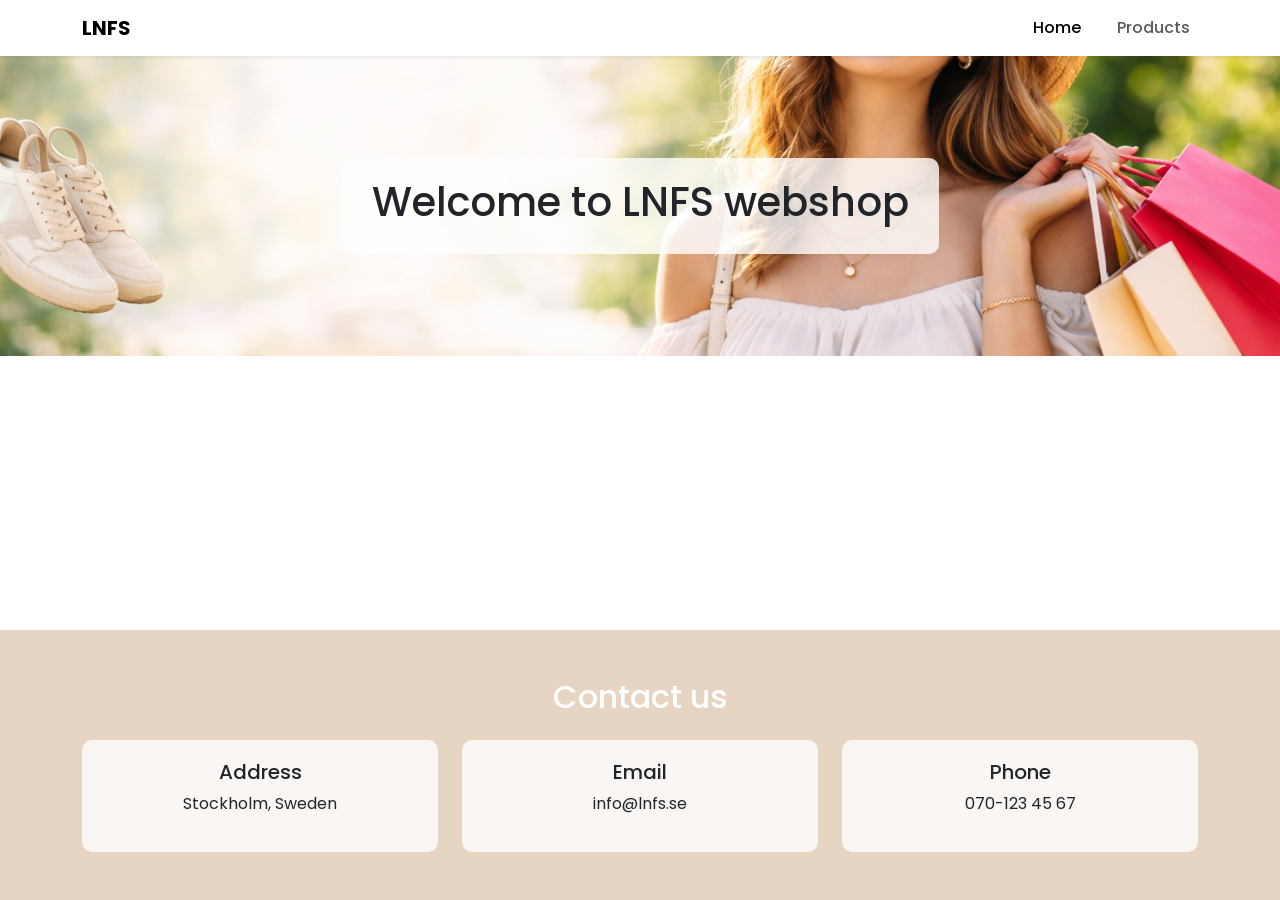
<file: index.html>
<!doctype html>
<html lang="en">

<head>
    <meta charset="UTF-8" />
    <meta name="viewport" content="width=device-width, initial-scale=1.0" />
    <title>LNFS Webshop</title>

    <link href="https://cdn.jsdelivr.net/npm/bootstrap@5.3.0/dist/css/bootstrap.min.css" rel="stylesheet" />
    <link href="https://fonts.googleapis.com/css2?family=Poppins&display=swap" rel="stylesheet" />
    <link href="style.css" rel="stylesheet" />
</head>

<body>
    <nav class="navbar navbar-expand-lg bg-white shadow-sm">
        <div class="container">
            <a class="navbar-brand fw-bold" href="index.html">LNFS</a>
            <button class="navbar-toggler" type="button" data-bs-toggle="collapse" data-bs-target="#navbarNav">
                <span class="navbar-toggler-icon"></span>
            </button>
            <div class="collapse navbar-collapse justify-content-end" id="navbarNav">
                <ul class="navbar-nav">
                    <li class="nav-item">
                        <a class="nav-link active" href="index.html">Home</a>
                    </li>
                    <li class="nav-item">
                        <a class="nav-link" href="products.html">Products</a>
                    </li>
                </ul>
            </div>
        </div>
    </nav>

    <main>

        <!--===HEADER===-->
        <header class="hero">
            <div class="hero-box text-center">
                <h1>Welcome to LNFS webshop</h1>
            </div>
        </header>
        <div class="container my-5">
            <div id="categories" class="row g-4"></div>
        </div>
    </main>

    <!-- ===FOOTER=== -->
    <footer class="footer py-5 text-center">
        <h2 class="mb-4 text-white">Contact us</h2>
        <div class="container">
            <div class="row g-4">
                <div class="col-md-4">
                    <div class="footer-card">
                        <h5>Address</h5>
                        <p>Stockholm, Sweden</p>
                    </div>
                </div>
                <div class="col-md-4">
                    <div class="footer-card">
                        <h5>Email</h5>
                        <p>info@lnfs.se</p>
                    </div>
                </div>
                <div class="col-md-4">
                    <div class="footer-card">
                        <h5>Phone</h5>
                        <p>070-123 45 67</p>
                    </div>
                </div>
            </div>
        </div>
    </footer>

    <script src="categories.js"></script>
    <script src="https://cdn.jsdelivr.net/npm/bootstrap@5.3.3/dist/js/bootstrap.bundle.min.js"></script>
</body>

</html>
</file>
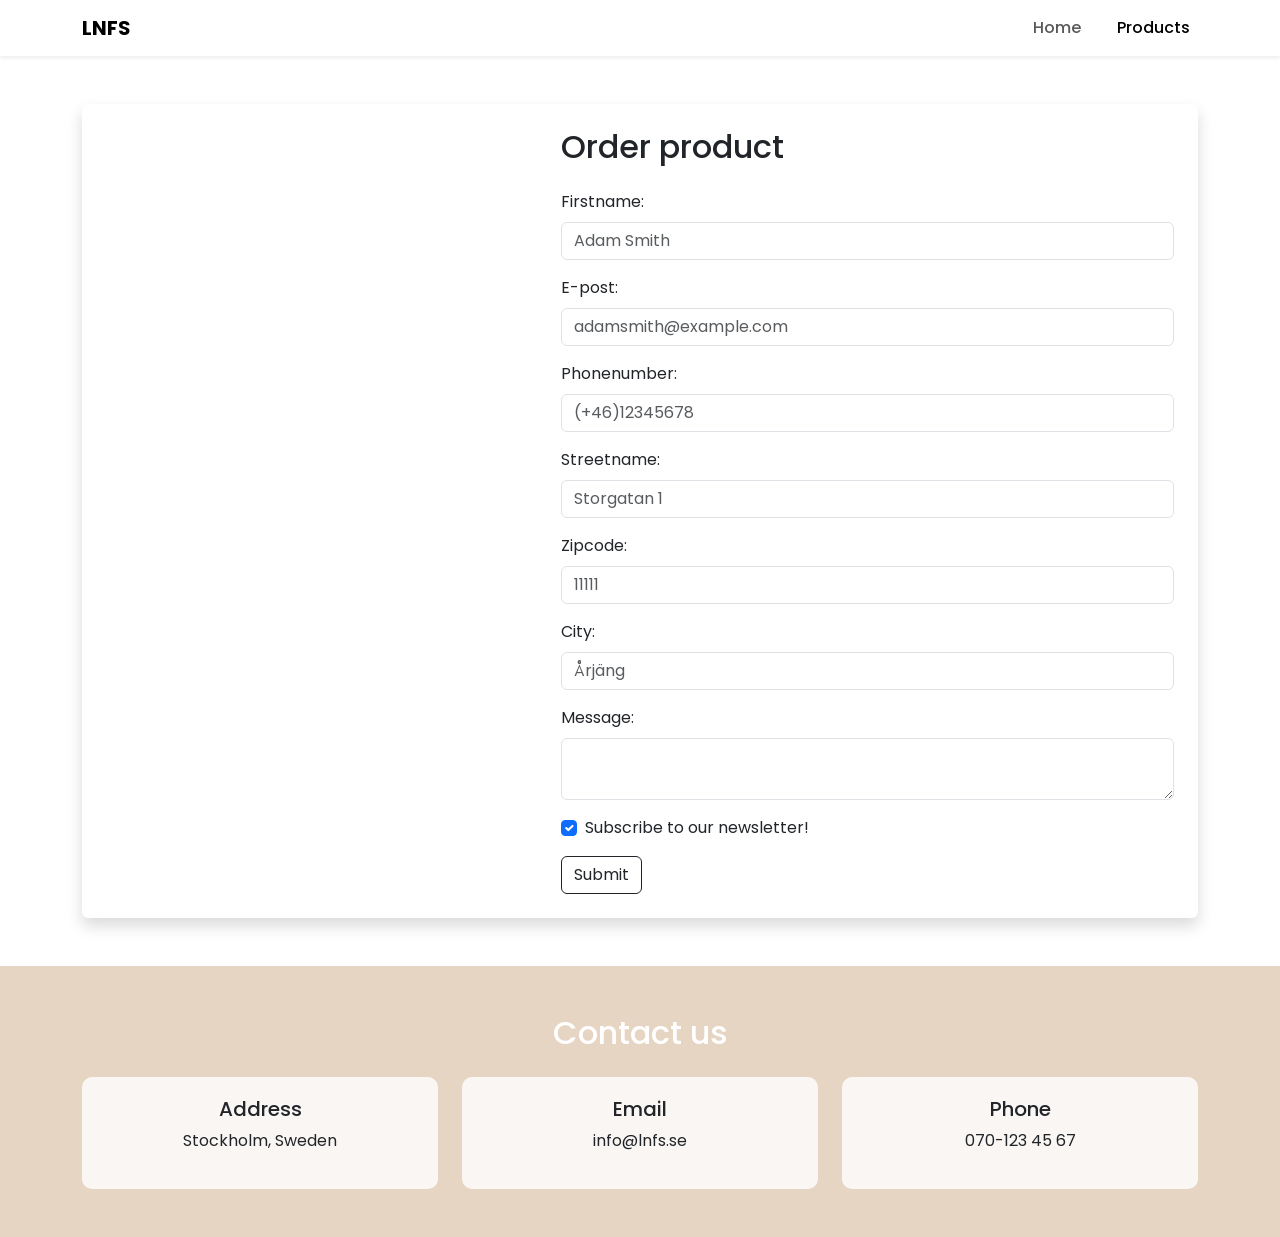
<file: checkout.html>
<!DOCTYPE html>
<html lang="en">

<head>
    <meta charset="UTF-8">
    <meta name="viewport" content="width=device-width, initial-scale=1.0">
    <title>LNFS Webshop</title>

    <link href="https://cdn.jsdelivr.net/npm/bootstrap@5.3.0/dist/css/bootstrap.min.css" rel="stylesheet">
    <link href="https://fonts.googleapis.com/css2?family=Poppins&display=swap" rel="stylesheet">
    <link href="style.css" rel="stylesheet">

</head>

<body>
    <nav class="navbar navbar-expand-lg bg-white shadow-sm">
        <div class="container">
            <a class="navbar-brand fw-bold" href="index.html">LNFS</a>

            <button class="navbar-toggler" type="button" data-bs-toggle="collapse" data-bs-target="#navbarNav">
                <span class="navbar-toggler-icon"></span>
            </button>


            <div class="collapse navbar-collapse justify-content-end" id="navbarNav">
                <ul class="navbar-nav">

                    <li class="nav-item">
                        <a class="nav-link" href="index.html">Home</a>
                    </li>
                    <li class="nav-item">
                        <a class="nav-link active" href="products.html">Products</a>
                    </li>
                </ul>
            </div>
        </div>
        </div>
    </nav>

    <div class="container my-5">
        <div class="card p-4 shadow border-0">
            <div class="row g-4 align-items-start">
                <div class="col-md-5 border-end">
                    <div id="specificProductDisplay" class="text-center"></div>
                </div>

                <div class="col-md-7">
                    <h2 class="mb-4">Order product</h2>


                    <form id="order">

                        <div class="mb-3">
                            <label class="form-label">Firstname:</label>
                            <input class="form-control" type="text" id="name" name="name" placeholder="Adam Smith"
                                required />
                            <small id="nameError" class="text-danger"></small>
                        </div>

                        <div class="mb-3">
                            <label class="form-label">E-post:</label>
                            <input class="form-control" type="email" id="email" name="email"
                                placeholder="adamsmith@example.com " />
                            <small id="emailError" class="text-danger"></small>

                        </div>

                        <div class="mb-3">
                            <label class="form-label">Phonenumber:</label>
                            <input class="form-control" type="text" id="phonenumber" name="phonenumber"
                                placeholder="(+46)12345678" />
                            <small id="numberError" class="text-danger"></small>

                        </div>

                        <div class="mb-3">
                            <label class="form-label">Streetname:</label>
                            <input class="form-control" type="text" id="streetName" name="streetName"
                                placeholder="Storgatan 1" />
                            <small id="streetError" class="text-danger"></small>
                        </div>

                        <div class="mb-3">
                            <label class="form-label">Zipcode:</label>
                            <input class="form-control" type="number" id="zipcode" name="zipcode" placeholder="11111" />
                            <small id="zipcodeError" class="text-danger"></small>
                        </div>

                        <div class="mb-3">
                            <label class="form-label">City:</label>
                            <input class="form-control" type="text" id="city" name="city" placeholder="Årjäng" />
                            <small id="cityError" class="text-danger"></small>
                        </div>

                        <div class="mb-3">
                            <label class="form-label">Message:</label>
                            <textarea class="form-control" id="message" name="message" placeholder=""></textarea>
                        </div>

                        <div class="form-check mb-3">

                            <input class="form-check-input" type="checkbox" id="newsletter" checked /> <label
                                class="form-check-label">Subscribe to our newsletter! </label>
                        </div>

                        <div>
                            <button class="btn btn-outline-dark" type="submit">Submit</button>
                        </div>

                    </form>
                    <div id="result"></div>
                </div>
            </div>
        </div>
    </div>
    </div>

    <!-- ===FOOTER=== -->
    <footer class="footer py-5 text-center">
        <h2 class="mb-4 text-white">Contact us</h2>
        <div class="container">
            <div class="row g-4">

                <div class="col-md-4">
                    <div class="footer-card">
                        <h5>Address</h5>
                        <p>Stockholm, Sweden</p>
                    </div>
                </div>

                <div class="col-md-4">
                    <div class="footer-card">
                        <h5>Email</h5>
                        <p>info@lnfs.se</p>
                    </div>
                </div>

                <div class="col-md-4">
                    <div class="footer-card">
                        <h5>Phone</h5>
                        <p>070-123 45 67</p>
                    </div>
                </div>
            </div>

        </div>

    </footer>
    <script src="https://cdn.jsdelivr.net/npm/bootstrap@5.3.3/dist/js/bootstrap.bundle.min.js"></script>
    <script src="fetchProduct.js"></script>
    <script src="form.js"></script>

</body>

</html>
</file>
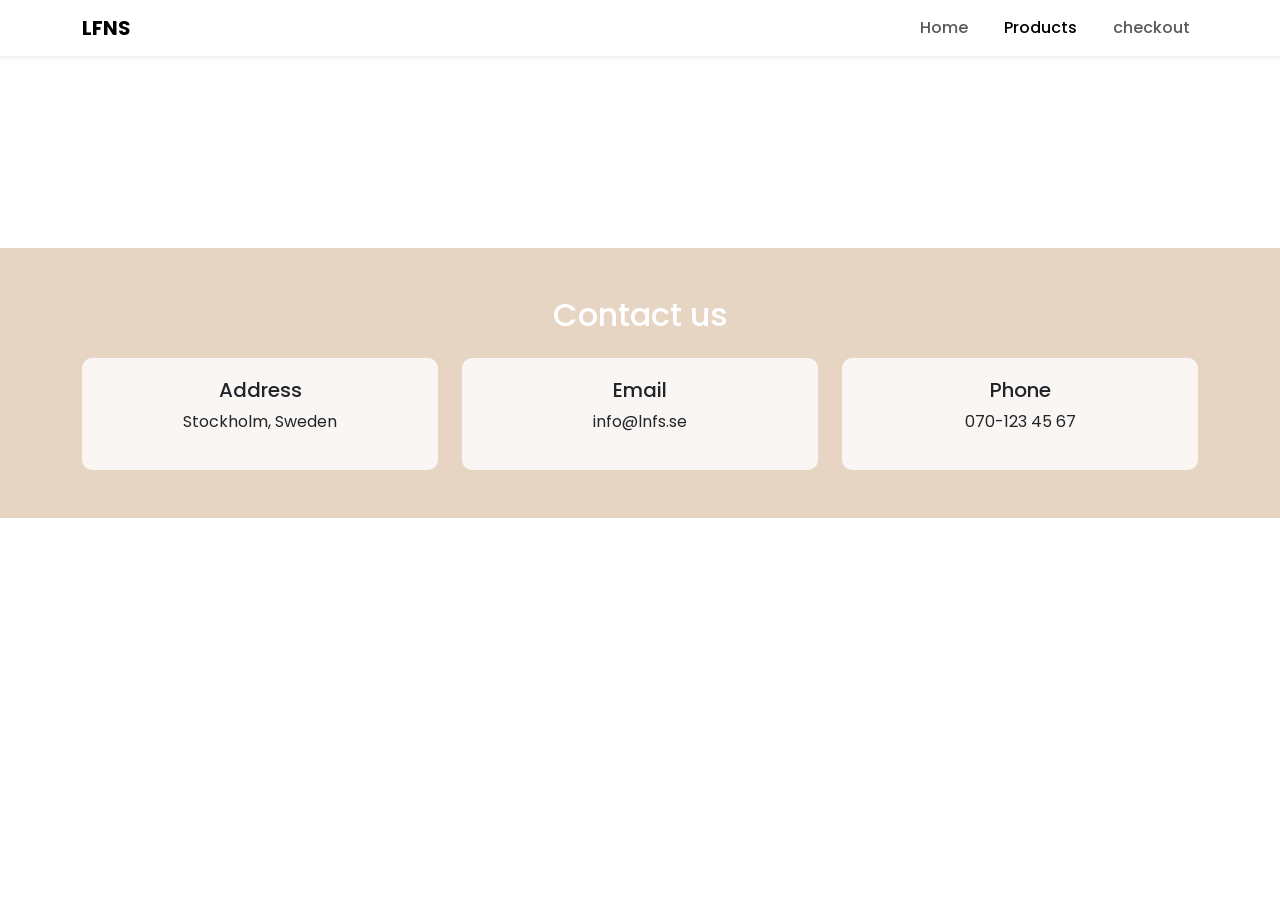
<file: products.html>
<!DOCTYPE html>
<html lang="en">
    
<head>
    <meta charset="UTF-8">
    <meta name="viewport" content="width=device-width, initial-scale=1.0">
    <title>LNFS Webshop</title>

<link href="https://cdn.jsdelivr.net/npm/bootstrap@5.3.0/dist/css/bootstrap.min.css" rel="stylesheet">
<link href="https://fonts.googleapis.com/css2?family=Poppins&display=swap" rel="stylesheet">
<link href="style.css" rel = "stylesheet">

</head>

<body class>        
    <nav class="navbar navbar-expand-lg bg-white shadow-sm">
        <div class="container">
            <a class="navbar-brand fw-bold" href="index.html">LFNS</a>
    
            <button class="navbar-toggler" type="button" data-bs-toggle="collapse" data-bs-target="#navbarNav">
                <span class="navbar-toggler-icon"></span>
            </button>
            <div class="collapse navbar-collapse justify-content-end" id="navbarNav">
                <ul class="navbar-nav">
    
                    <li class="nav-item">
                        <a class="nav-link" href="index.html">Home</a>
                    </li>
                    <li class="nav-item">
                        <a class="nav-link active" href="products.html">Products</a>
                    </li>
                    <li class="nav-item">
                        <a class="nav-link" href="checkout.html">checkout</a>
                    </li>
                </ul>
            </div>
        </div>
    </nav>

    <!-- ==PRODUCT DISPLAY (WIP)== -->
    <div class="container mt-5 mb-5">
        <div id="productDisplay" class="row g-5 mt-5 mb-5">
        </div>
    </div>

    
    <!-- ===FOOTER=== -->

   <footer class="footer py-5 text-center">
                <h2 class="mb-4 text-white">Contact us</h2>
                <div class="container">
                    <div class="row g-4">

                        <div class="col-md-4">
                            <div class="footer-card">
                                <h5>Address</h5>
                                <p>Stockholm, Sweden</p>
                         </div>
                        </div>

                          <div class="col-md-4">
                            <div class="footer-card">
                                <h5>Email</h5>
                                <p>info@lnfs.se</p>
                         </div>
                        </div>

                          <div class="col-md-4">
                            <div class="footer-card">
                                <h5>Phone</h5>
                                <p>070-123 45 67</p>
                         </div>
                        </div>
                    </div>

                </div>

            </footer>
    
    <script src="https://cdn.jsdelivr.net/npm/bootstrap@5.3.3/dist/js/bootstrap.bundle.min.js"></script>
    <script src="fetchAllProducts.js"></script>
</body>

</html>
</file>
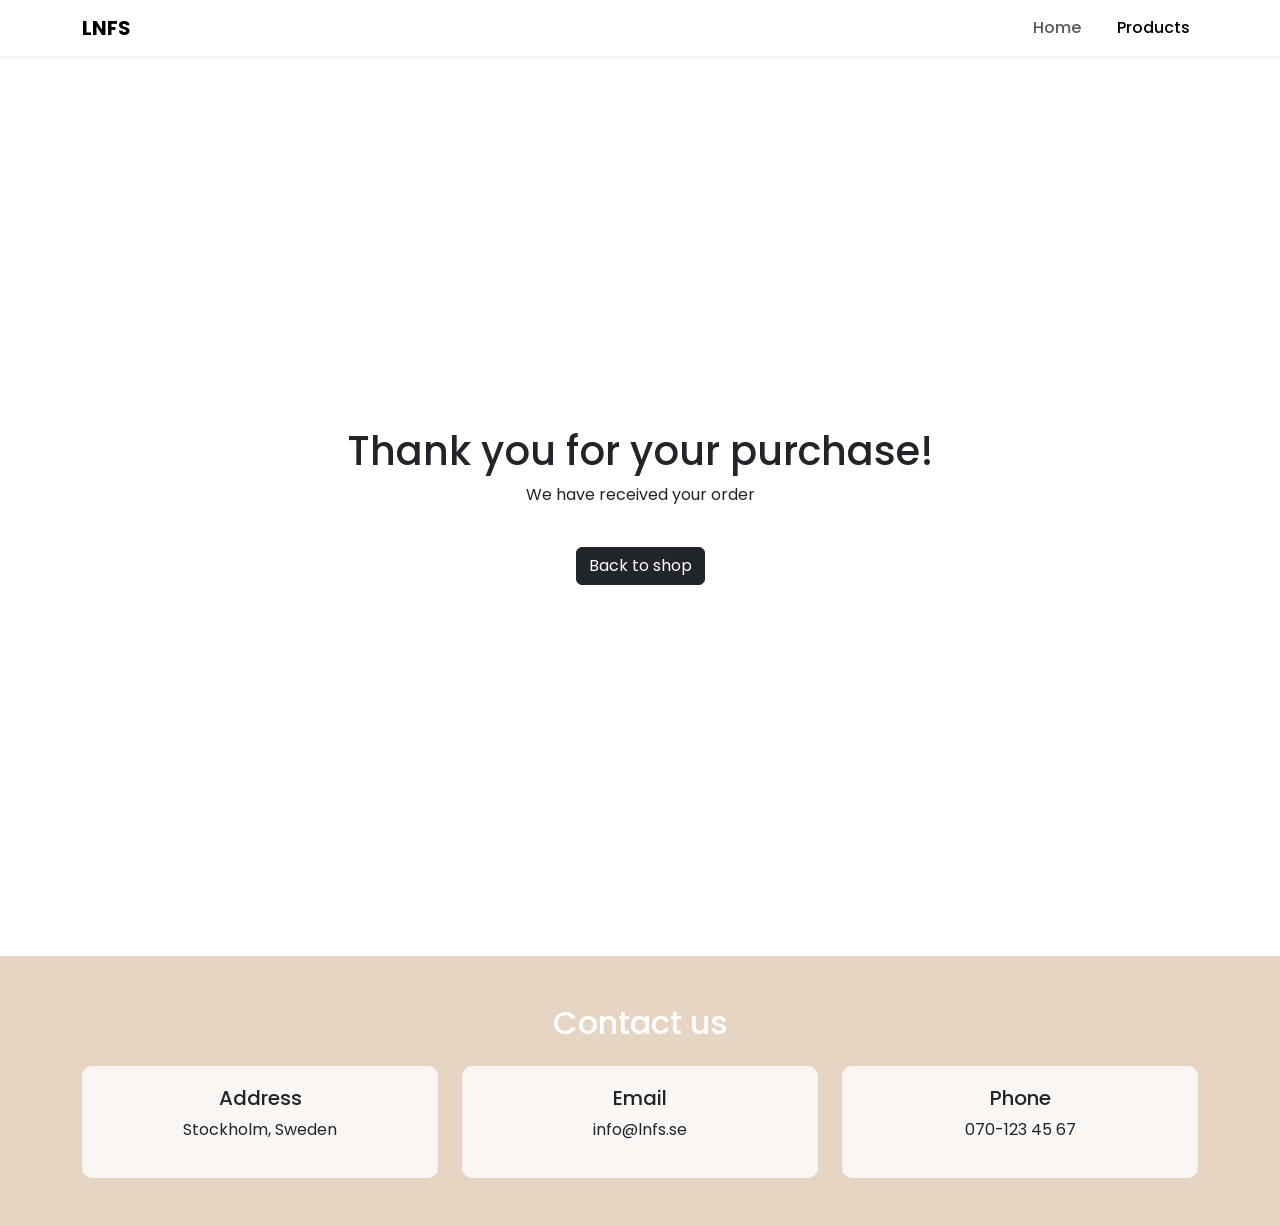
<file: receipt.html>
<!DOCTYPE html>
<html lang="en">

<head>
    <meta charset="UTF-8">
    <meta name="viewport" content="width=device-width, initial-scale=1.0">
    <title>LNFS Webshop</title>

    <link href="https://cdn.jsdelivr.net/npm/bootstrap@5.3.0/dist/css/bootstrap.min.css" rel="stylesheet">
    <link href="https://fonts.googleapis.com/css2?family=Poppins&display=swap" rel="stylesheet">
    <link href="style.css" rel="stylesheet">

</head>

<body>
    <nav class="navbar navbar-expand-lg bg-white shadow-sm">
        <div class="container">
            <a class="navbar-brand fw-bold" href="index.html">LNFS</a>

            <button class="navbar-toggler" type="button" data-bs-toggle="collapse" data-bs-target="#navbarNav">
                <span class="navbar-toggler-icon"></span>
            </button>

            <div class="collapse navbar-collapse justify-content-end" id="navbarNav">
                <ul class="navbar-nav">

                    <li class="nav-item">
                        <a class="nav-link" href="index.html">Home</a>
                    </li>
                    <li class="nav-item>">
                        <a class="nav-link active" href="products.html">Products</a>
                    </li>
                </ul>
            </div>
        </div>
        </div>
    </nav>

    <main>
        <div class="d-flex justify-content-center align-items-center vh-100">
            <div class="text-center">
                <h1>Thank you for your purchase!</h1>
                <p>We have received your order</p>
                <a href="index.html" class="btn btn-dark mt-4">Back to shop</a>
            </div>
        </div>
    </main>

    <!-- ===FOOTER=== -->

    <footer class="footer py-5 text-center">
        <h2 class="mb-4 text-white">Contact us</h2>
        <div class="container">
            <div class="row g-4">
                <div class="col-md-4">
                    <div class="footer-card">
                        <h5>Address</h5>
                        <p>Stockholm, Sweden</p>
                    </div>
                </div>
                <div class="col-md-4">
                    <div class="footer-card">
                        <h5>Email</h5>
                        <p>info@lnfs.se</p>
                    </div>
                </div>
                <div class="col-md-4">
                    <div class="footer-card">
                        <h5>Phone</h5>
                        <p>070-123 45 67</p>
                    </div>
                </div>
            </div>
        </div>

    </footer>
    <script src="https://cdn.jsdelivr.net/npm/bootstrap@5.3.3/dist/js/bootstrap.bundle.min.js"></script>

</body>

</html>
</file>
<file: style.css>
html,
body {
    height: 100%;
}

main {
    flex: 1;
}

body {
    display: flex;
    flex-direction: column;
    font-family: 'Poppins', sans-serif;
}

.nav-link {
    margin-left: 20px;
    font-weight: 500;
}

.nav-link:hover {
    color: #c8a97e;
}

.hero {
    height: 300px;
    background-image: url("images/hero.png");
    background-size: cover;
    background-position: center;
    display: flex;
    align-items: center;
    justify-content: center;
}

.hero-box {
    background: rgb(255, 255, 255, 0.8);
    padding: 20px 30px;
    border-radius: 10px;
}

.footer {
    background: #e6d5c3;
}

.footer-card {
    background: rgba(255, 255, 255, 0.8);
    padding: 20px;
    border-radius: 10px;
}
</file>
